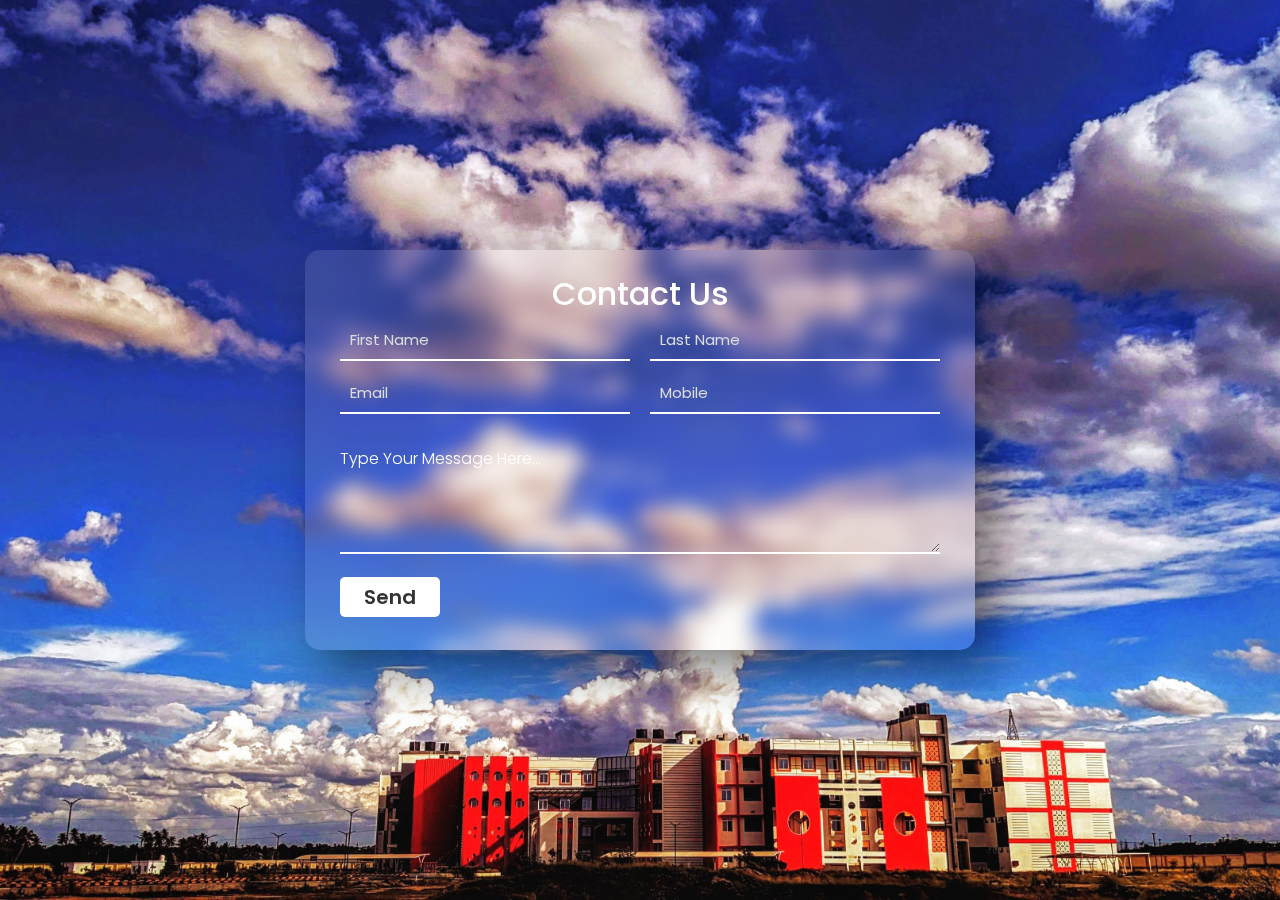
<file: contact.html>
<!DOCTYPE html>
<html lang="en">
<head>
    <meta charset="UTF-8">
    <meta http-equiv="X-UA-Compatible" content="IE=edge">
    <meta name="viewport" content="width=device-width, initial-scale=1.0">
    <title>Contact Us</title>
    <link rel="stylesheet" href="style.css">
</head>
<body>
    <div class="container">
        <form action="">
            <h1>Contact Us</h1>
            <input type="text" id="firstName" placeholder="First Name" required >
            <input type="text" id="lastName" placeholder="Last Name" required>
            <input type="email" id="email" placeholder="Email" required>
            <input type="text" id="mobile" placeholder="Mobile" required>
            <h4>Type Your Message Here...</h4>
            <textarea required></textarea>
            <input type="submit" value="Send" id="button">
        </form>
    </div>
</body>
</html>
</file>
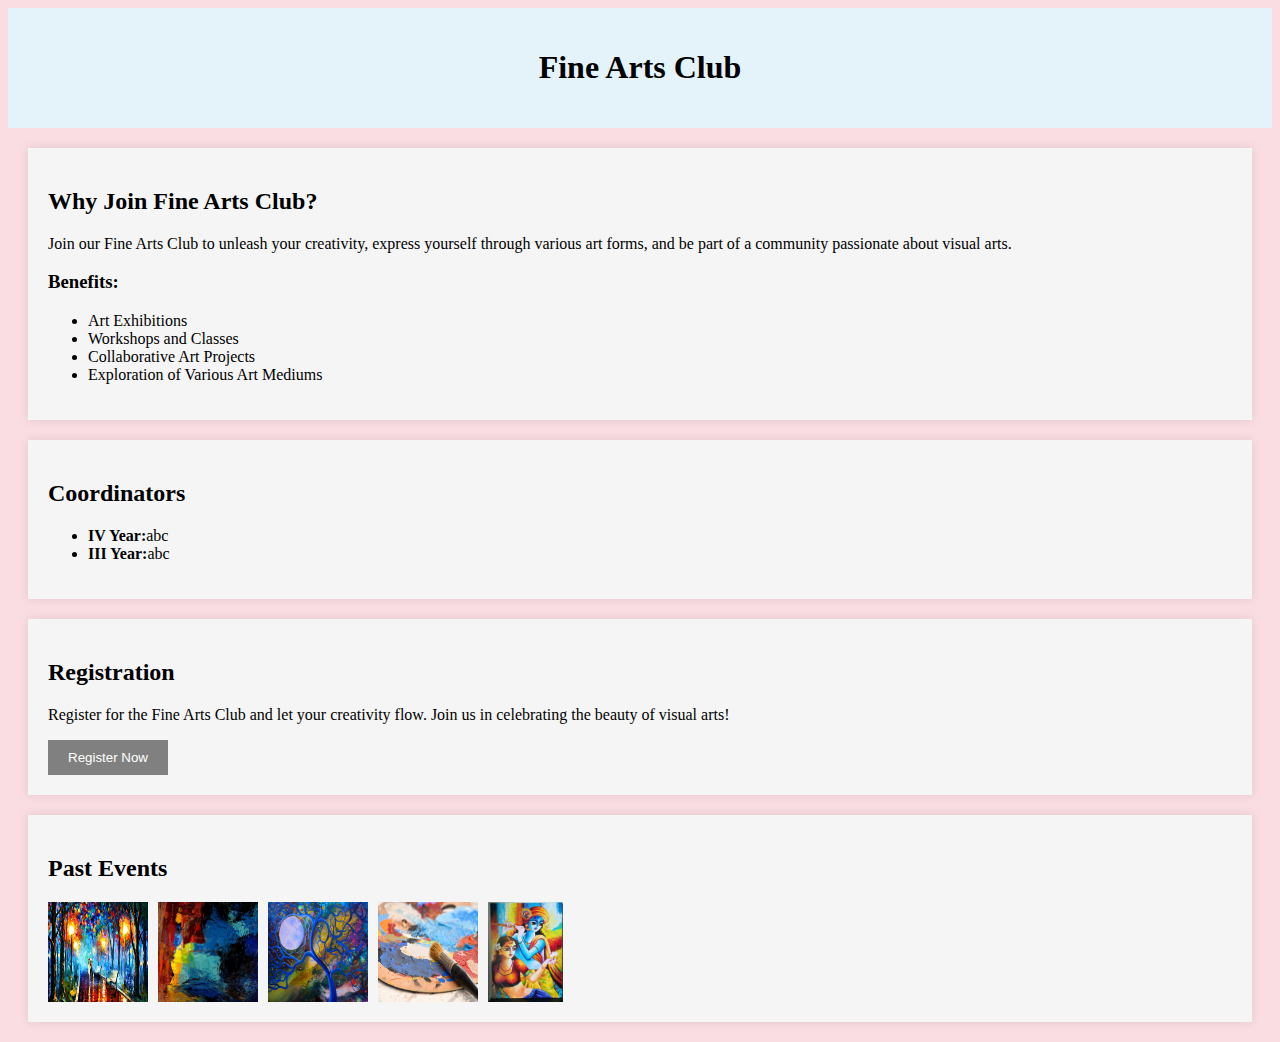
<file: finearts.html>
<!DOCTYPE html>
<html lang="en">
<head>
    <meta charset="UTF-8">
    <meta http-equiv="X-UA-Compatible" content="IE=edge">
    <meta name="viewport" content="width=device-width, initial-scale=1.0">
    <link rel="stylesheet" href="stylewebdev.css">
    <title>Fine Arts </title>
</head>
<body>
    <header>
        <h1>Fine Arts Club</h1>
    </header>

    <section id="why-join">
        <h2>Why Join Fine Arts Club?</h2>
        <p>Join our Fine Arts Club to unleash your creativity, express yourself through various art forms, and be part of a community passionate about visual arts.</p>
        <h3>Benefits:</h3>
        <ul>
            <li>Art Exhibitions</li>
            <li>Workshops and Classes</li>
            <li>Collaborative Art Projects</li>
            <li>Exploration of Various Art Mediums</li>
        </ul>
    </section>
    <section id="coordinators">
        <h2>Coordinators</h2>
        <ul>
            <li><b>IV Year:</b>abc</li>
            <li><b>III Year:</b>abc</li>
        </ul>

    </section>
    <section id="registration">
        <h2>Registration</h2>
        <p>Register for the Fine Arts Club and let your creativity flow. Join us in celebrating the beauty of visual arts!</p>
        <button id="registerBtn">Register Now</button>
    </section>

    <section id="past-events">
        <h2>Past Events</h2>
        <div id="photoGallery">
            <img src="finearts1.jpg" alt="">
            <img src="finearts2.jpg" alt="">
            <img src="finearts3.jpeg" alt="">
            <img src="finearts4.jpg" alt="">
            <img src="finearts5.jpg" alt="">
        </div>
    </section>
    <script src="scriptwebdev.js"></script>

    
</body>
</html>
</file>
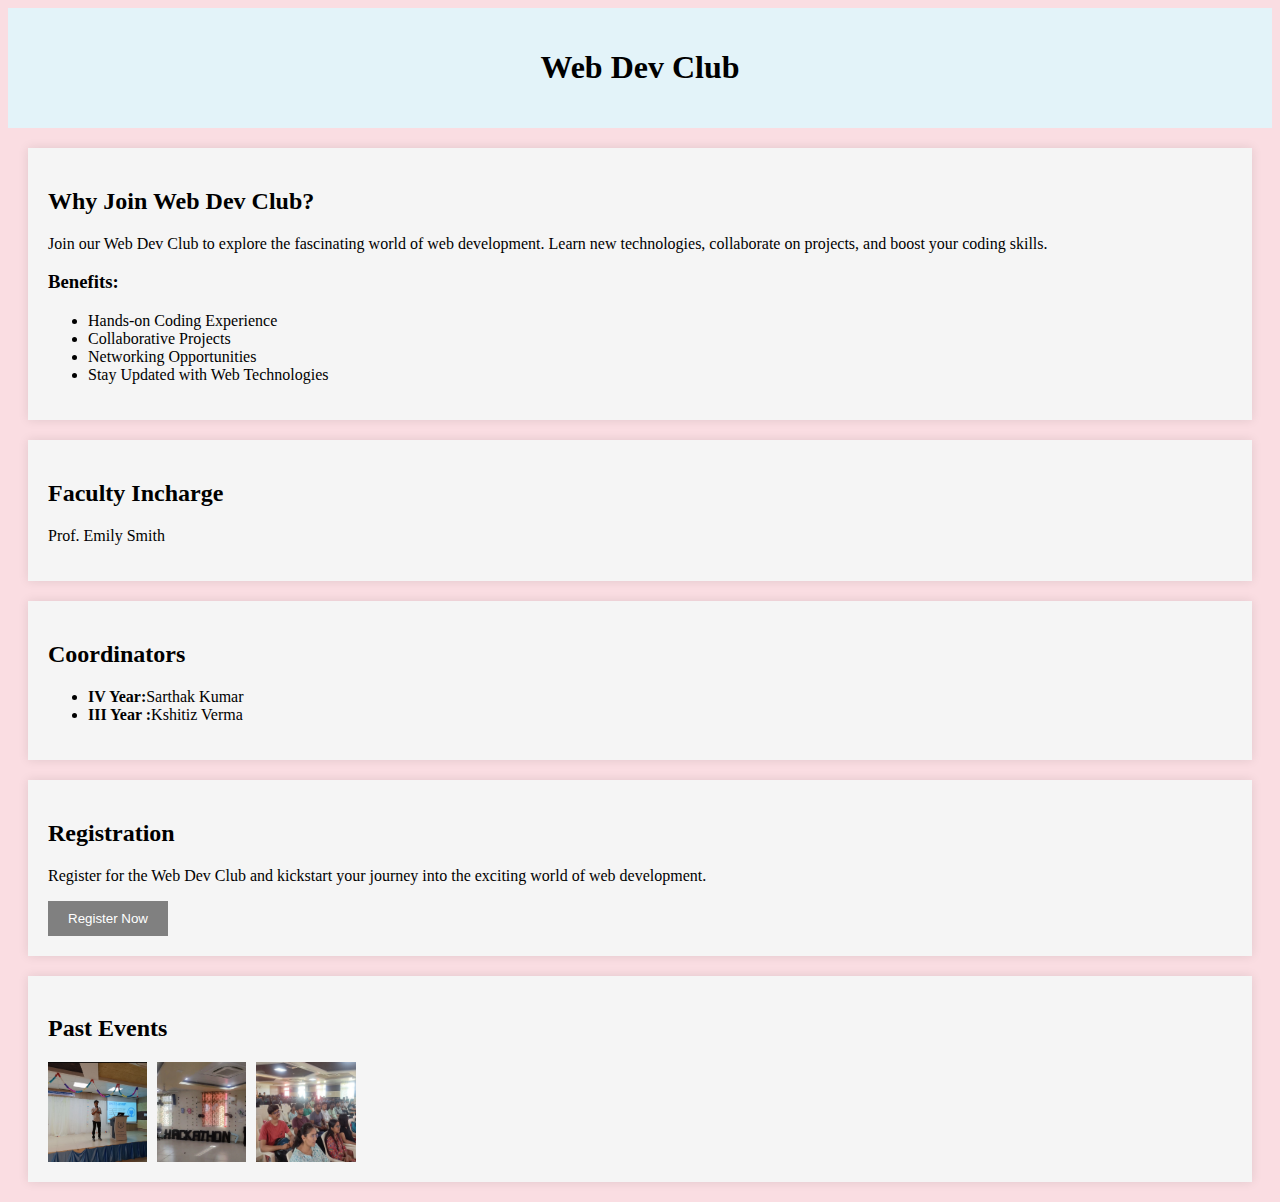
<file: webdev.html>
<!DOCTYPE html>
<html lang="en">
<head>
    <meta charset="UTF-8">
    <meta name="viewport" content="width=device-width, initial-scale=1.0">
    <link rel="stylesheet" href="stylewebdev.css">
    <title>Web Dev Club</title>
</head>
<body>
    <header>
        <h1>Web Dev Club</h1>
    </header>

    <section id="why-join">
        <h2>Why Join Web Dev Club?</h2>
        <p>Join our Web Dev Club to explore the fascinating world of web development. Learn new technologies, collaborate on projects, and boost your coding skills.</p>
        <h3>Benefits:</h3>
        <ul>
            <li>Hands-on Coding Experience</li>
            <li>Collaborative Projects</li>
            <li>Networking Opportunities</li>
            <li>Stay Updated with Web Technologies</li>
        </ul>
    </section>

    <section id="faculty">
        <h2>Faculty Incharge</h2>
        <p>Prof. Emily Smith</p>
    </section>

    <section id="coordinators">
        <h2>Coordinators</h2>
        <ul>
            <li><b> IV Year:</b>Sarthak Kumar</li>
            <li><b>III Year :</b>Kshitiz Verma</li>
        </ul>
    </section>

    <section id="registration">
        <h2>Registration</h2>
        <p>Register for the Web Dev Club and kickstart your journey into the exciting world of web development.</p>
        <button id="registerBtn">Register Now</button>
    </section>

    <section id="past-events">
        <h2>Past Events</h2>
        <div id="photoGallery">
            <img src="webdev1.jpg" alt="">
            <img src="webdev2.jpg" alt="">
            <img src="webdev3.jpg" alt="">
        </div>
    </section>

    <script src="scriptwebdev.js"></script>
</body>
</html>
</file>
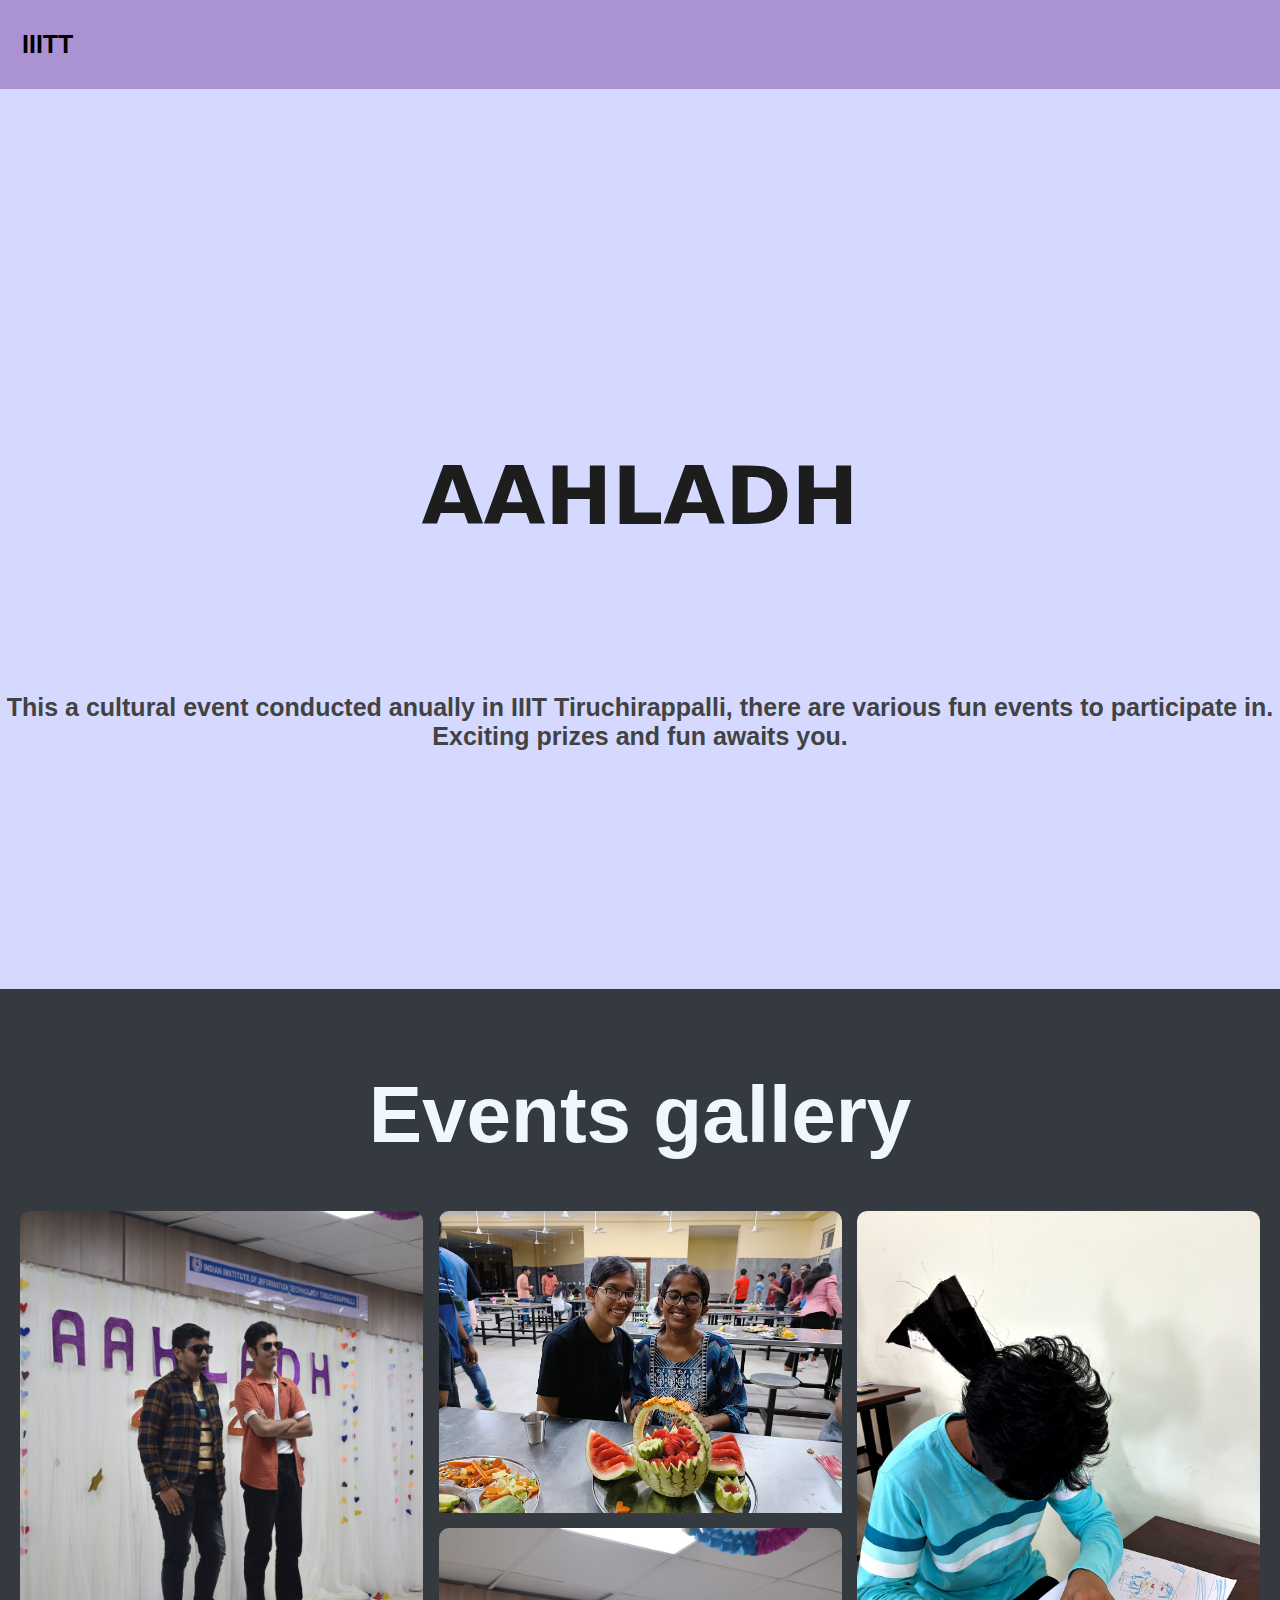
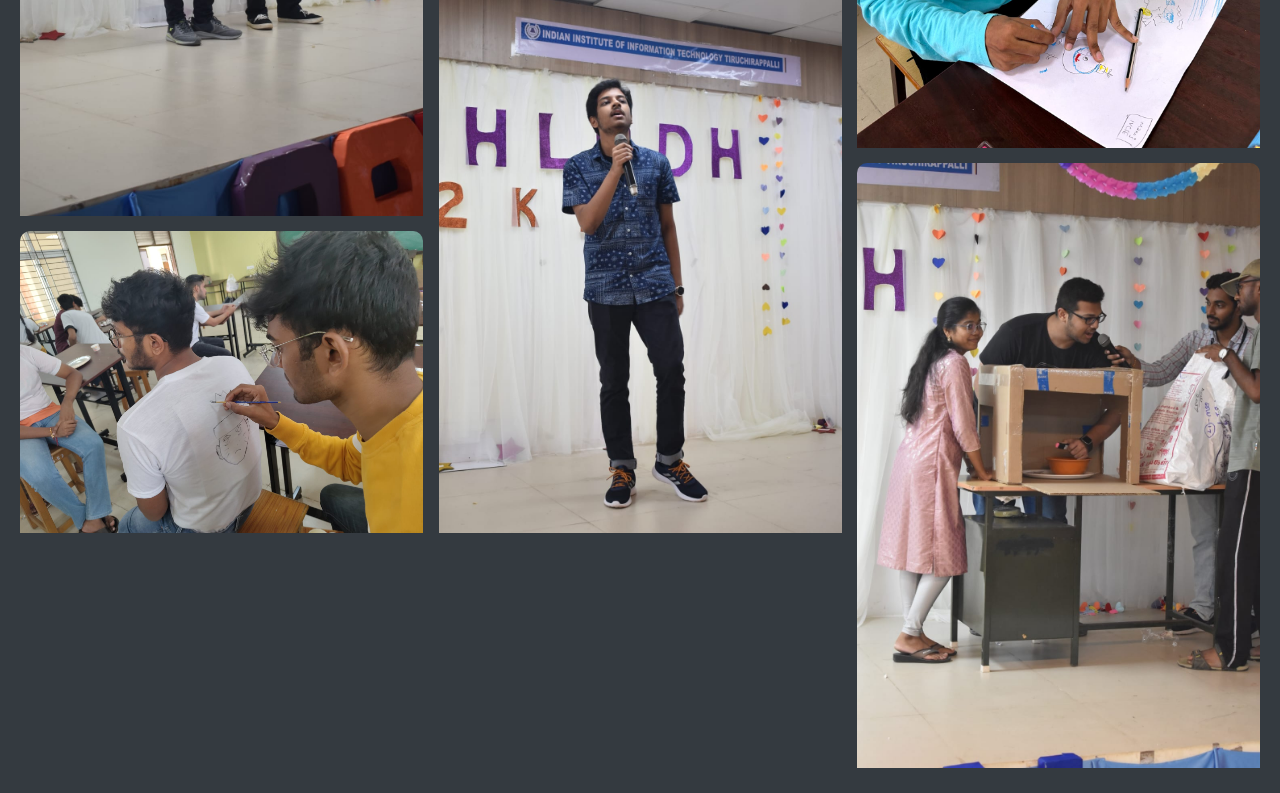
<file: Aahladh/base.html>
<!DOCTYPE html>
<html>
<head>
    <link rel="stylesheet" type="text/css" href="style.css">
</head>
<body>
  <script src="index.js"></script>



  <div class="header">
    <a href="#default" class="logo">IIITT</a>
  </div>
  

  <div class="context">
    <h1>AAHLADH</h1>
    <h3>This a cultural event conducted anually in IIIT Tiruchirappalli,
      there are various fun events to participate in. 
      Exciting prizes and fun awaits you.
    </h3>
</div>



<div class="area" >
        <ul class="circles">
                <li></li>
                <li></li>
                <li></li>
                <li></li>
                <li></li>
                <li></li>
                <li></li>
                <li></li>
                <li></li>
                <li></li>
        </ul>


</div >

<div class="gallery-heading">
  <h2>Events gallery</h2>
</div>
<div class="gallery">

    <div class="column">
      <img src="images/1.jpg">
      <img src="images/2.jpg">

    </div>
    <div class="column">
      <img src="images/3.jpg">
      <img src="images/4.jpg">

    </div>
    <div class="column">
      <img src="images/5.jpg">
      <img src="images/6.jpg">

    </div>
  </div>



</body>
</html>
</file>
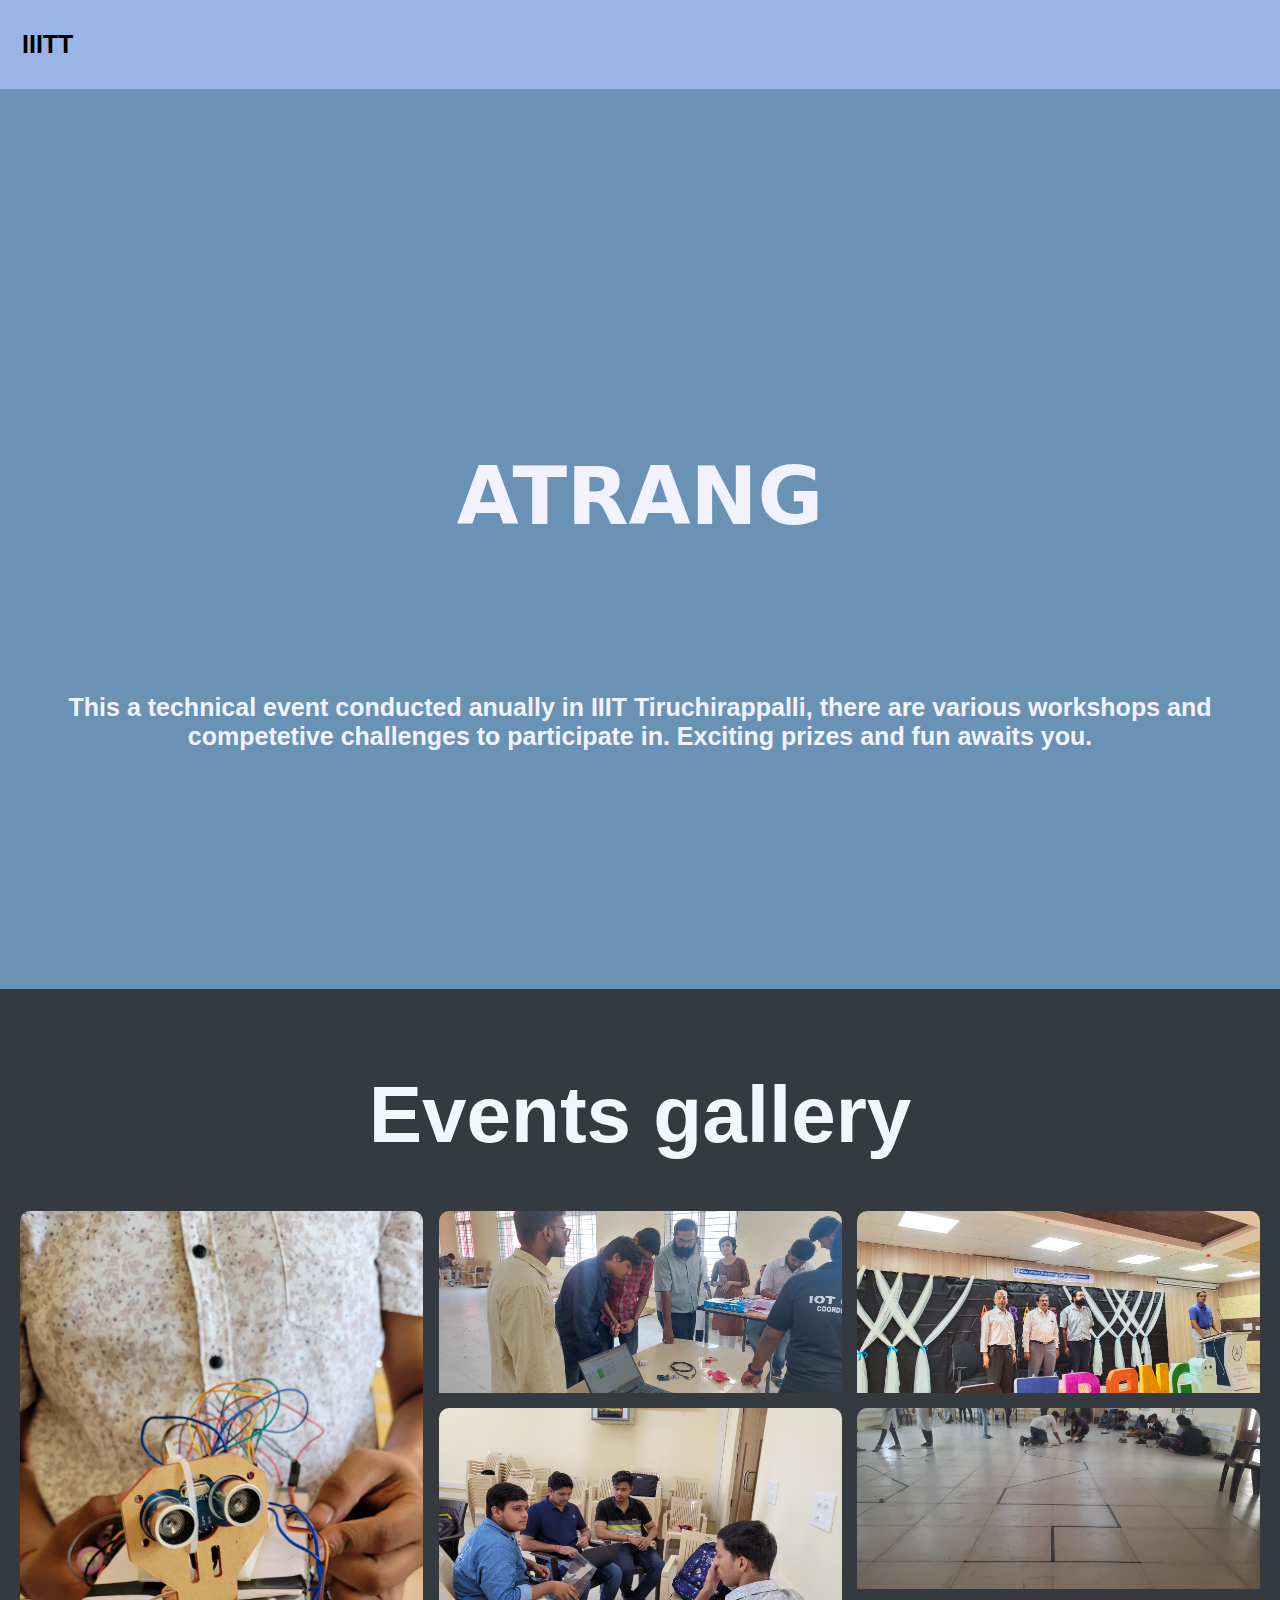
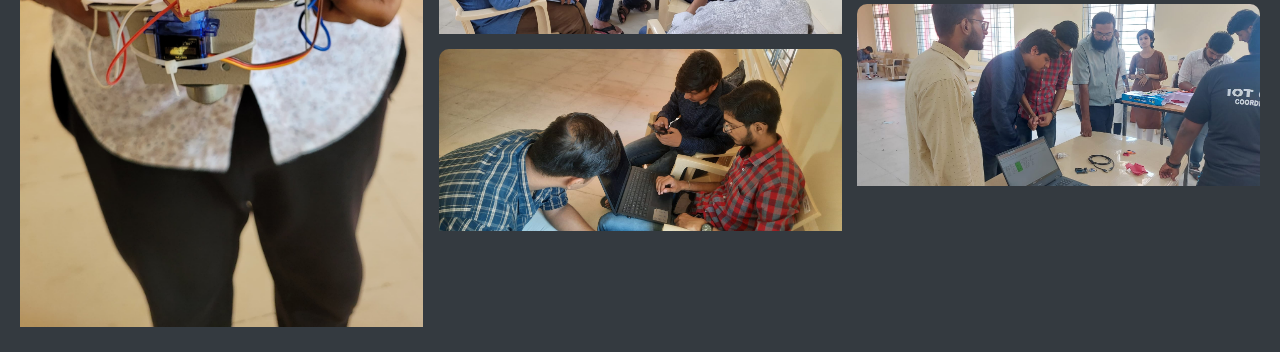
<file: Atrang/base.html>
<!DOCTYPE html>
<html>
<head>
    <link rel="stylesheet" type="text/css" href="style.css">
</head>
<body>
  <script src="index.js"></script>



  <div class="header">
    <a href="#default" class="logo">IIITT</a>
  </div>
  

  <div class="context">
    <h1>ATRANG</h1>
    <h3>This a technical event conducted anually in IIIT Tiruchirappalli,
      there are various workshops and competetive challenges to participate in. 
      Exciting prizes and fun awaits you.
    </h3>
</div>



<div class="area" >
        <ul class="circles">
                <li></li>
                <li></li>
                <li></li>
                <li></li>
                <li></li>
                <li></li>
                <li></li>
                <li></li>
                <li></li>
                <li></li>
        </ul>


</div >

<div class="gallery-heading">
  <h2>Events gallery</h2>
</div>
<div class="gallery">

    <div class="column">
      <img src="images/1.jpg">
      

    </div>
    <div class="column">
      <img src="images/3.jpg">
      <img src="images/4.jpg">
      <img src="images/2.jpg">

    </div>
    <div class="column">
      <img src="images/5.jpg">
      <img src="images/6.jpg">
      <img src="images/3.jpg">

    </div>
  </div>



</body>
</html>
</file>
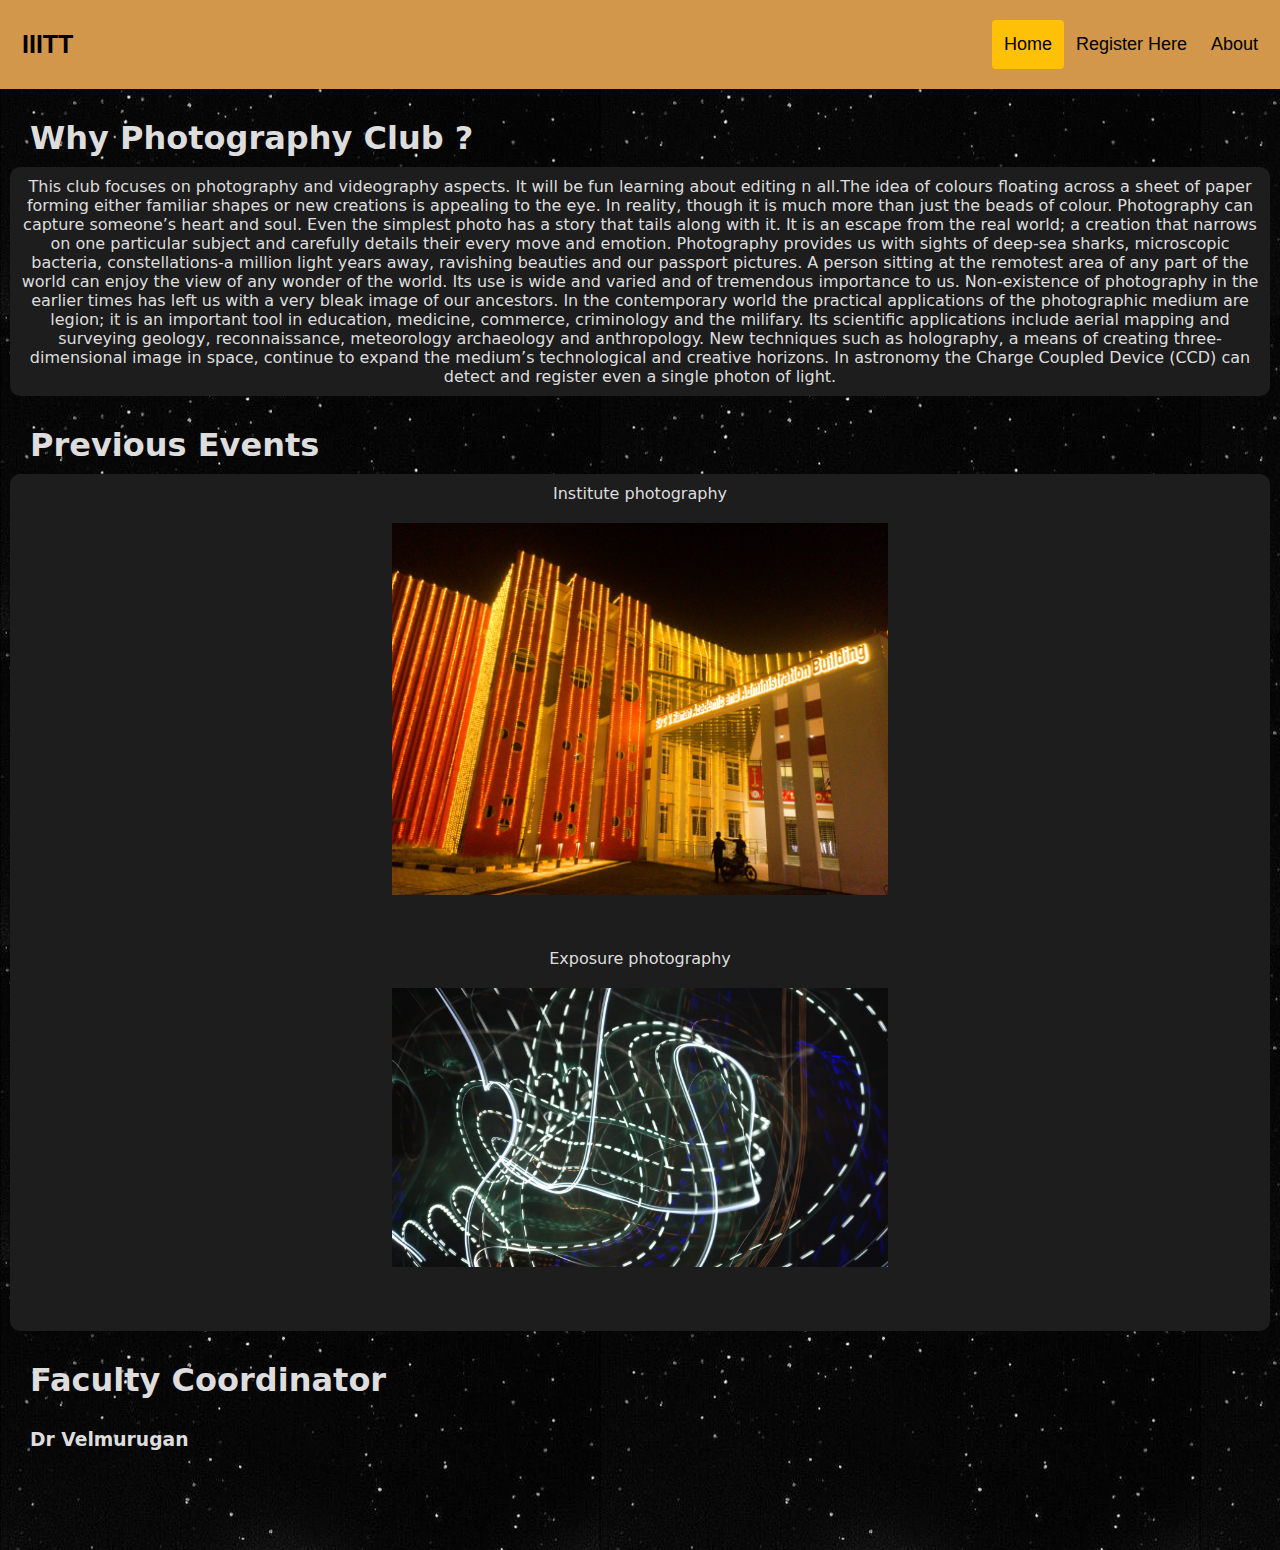
<file: oculus_page/about.html>
<!DOCTYPE html>
<html>
<head>
    <link rel="stylesheet" type="text/css" href="style.css">
</head>
<body>

  <script src="index.js"></script>

    <div class="header">
        <a href="#default" class="logo">IIITT</a>
        <div class="header-right">
          <a class="active" href="/oculus.html">Home</a>
          <a onclick="reg()">Register Here</a>
          <a href="#about">About</a>
        </div>
      </div>
    
      


    <h1 class="head">Why Photography Club ?</h1>
    <div class="container" >
      <div class="describe">This club focuses on photography and videography aspects. It will be fun learning about editing n all.The idea of colours floating across a sheet of paper forming either familiar shapes or new creations is appealing to the eye. In reality, though it is much more than just the beads of colour. Photography can capture someone’s heart and soul. Even the simplest photo has a story that tails along with it. It is an escape from the real world; a creation that narrows on one particular subject and carefully details their every move and emotion. Photography provides us with sights of deep-sea sharks, microscopic bacteria, constellations-a million light years away, ravishing beauties and our passport pictures. A person sitting at the remotest area of any part of the world can enjoy the view of any wonder of the world. Its use is wide and varied and of tremendous importance to us. Non-existence of photography in the earlier times has left us with a very bleak image of our ancestors.

        In the contemporary world the practical applications of the photographic medium are legion; it is an important tool in education, medicine, commerce, criminology and the milifary. Its scientific applications include aerial mapping and surveying geology, reconnaissance, meteorology archaeology and anthropology. New techniques such as holography, a means of creating three-dimensional image in space, continue to expand the medium’s technological and creative horizons. In astronomy the Charge Coupled Device (CCD) can detect and register even a single photon of light. </div>
    </div>

    <h1 class="head">Previous Events</h1>
    <div class="container" >
      <div class="describe">Institute photography</div>
      <div class="desp"><img  src="images/ins.jpg">
      </div>
      
      <div class="describe">Exposure photography</div>
      <div class="desp"><img  src="images/light.jpg">
      </div>
    </div>

   
    <h1 class="head">Faculty Coordinator</h1>
    <h3 class="end">Dr Velmurugan</h3>



</body>
</html>
</file>
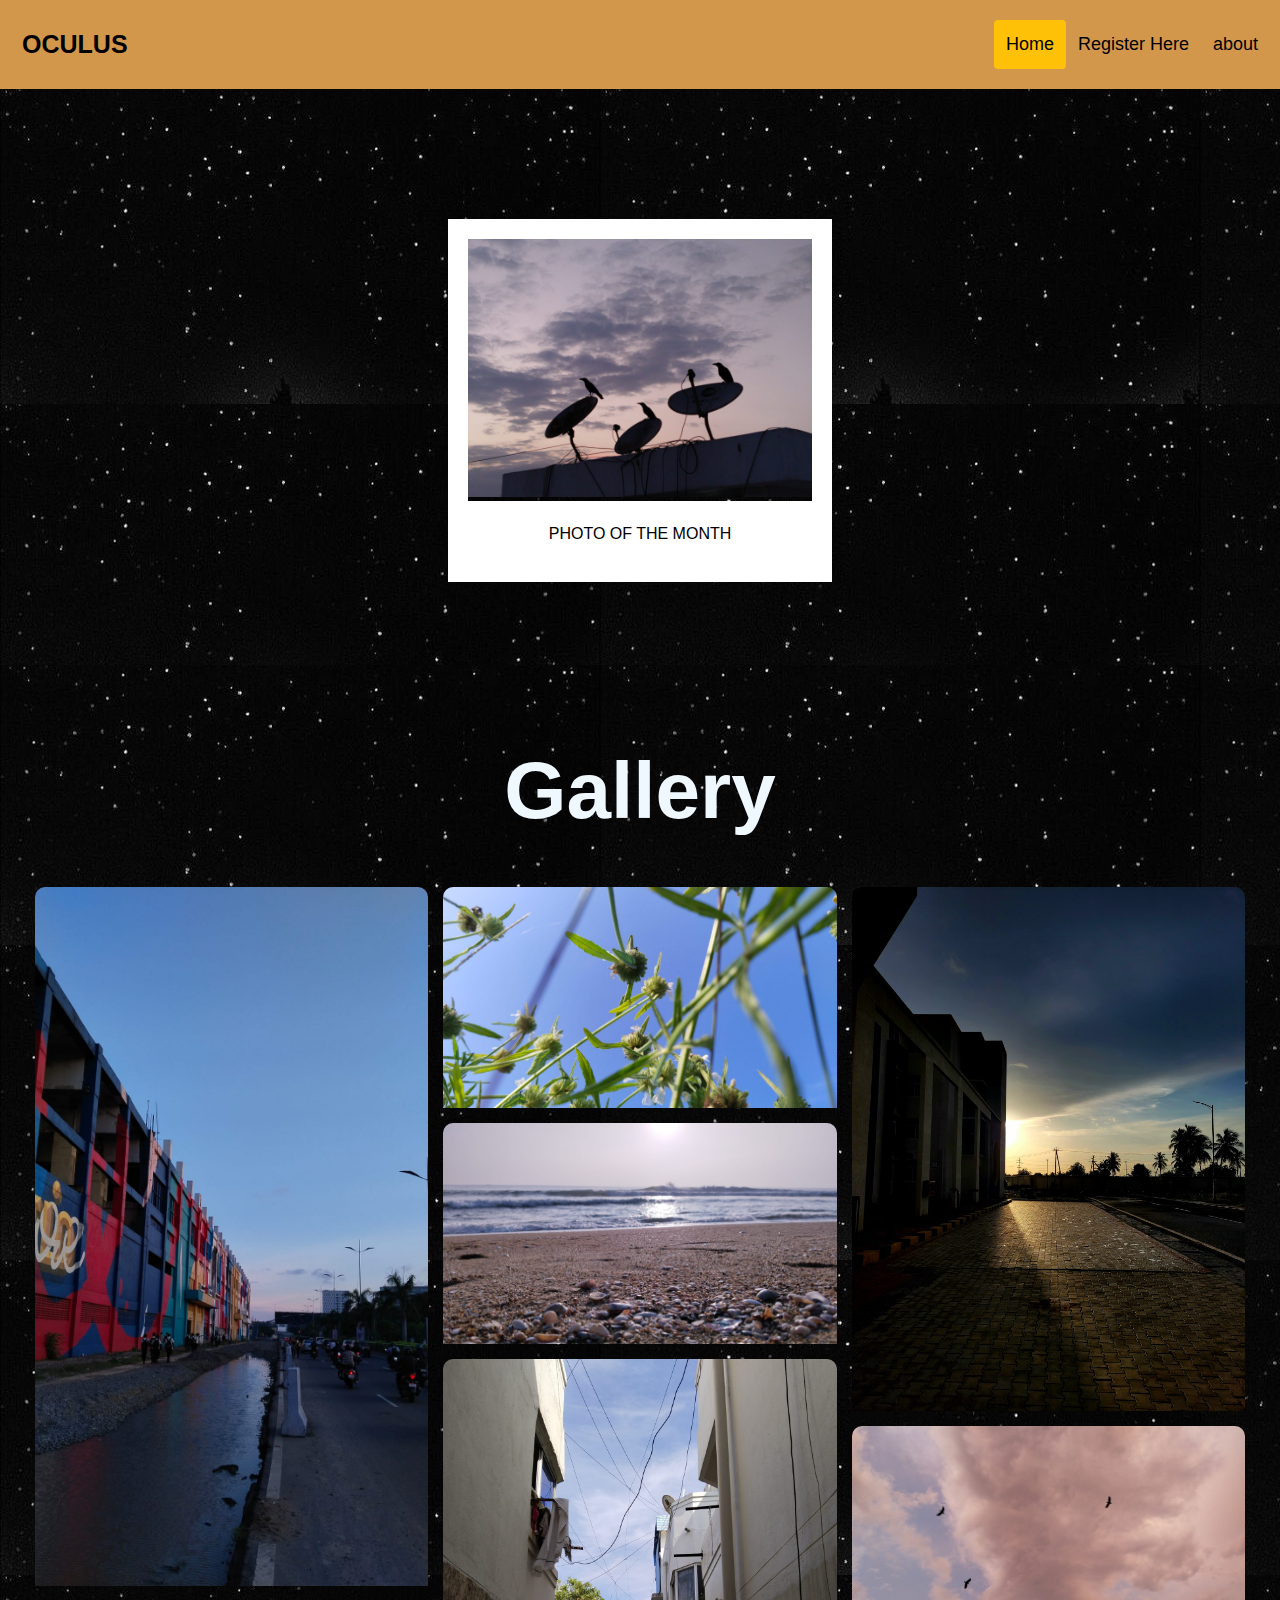
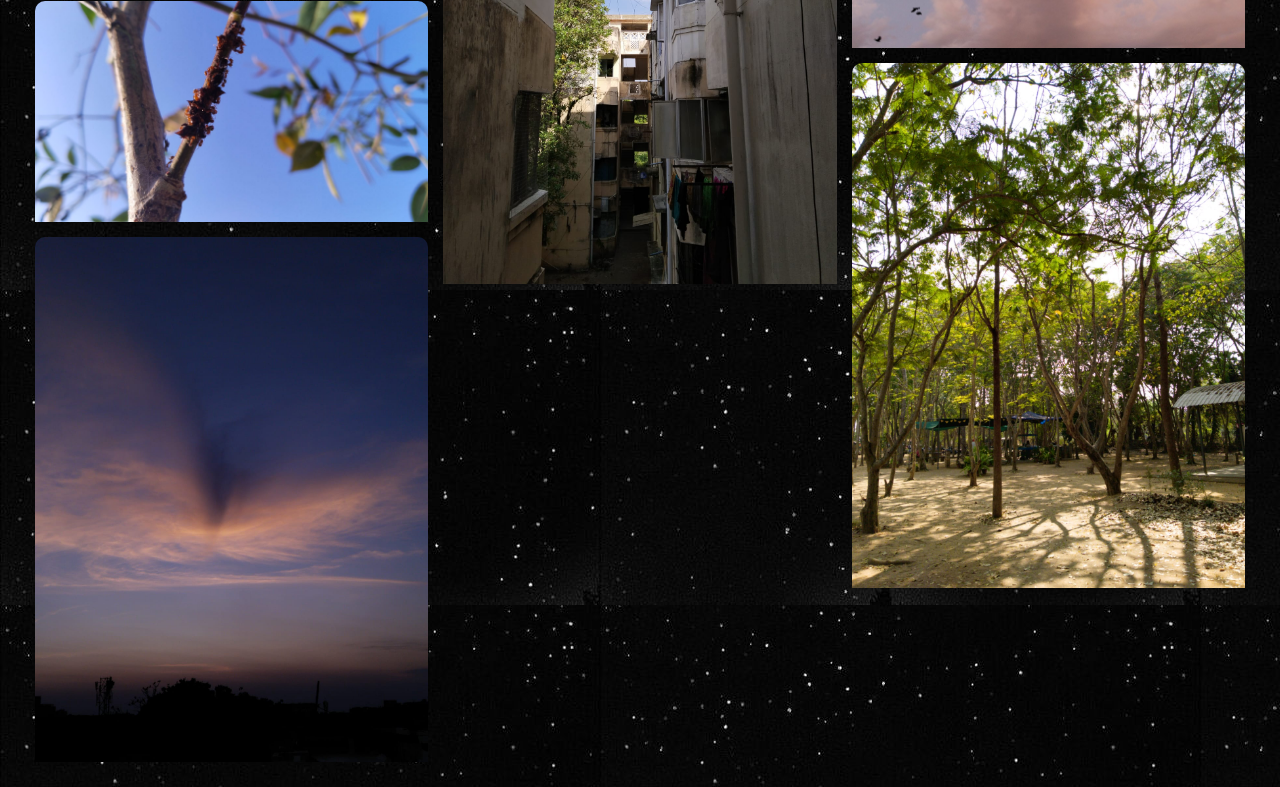
<file: oculus_page/oculus.html>
<!DOCTYPE html>
<html>
<head>
    <link rel="stylesheet" type="text/css" href="style.css">
</head>
<body>
  <script src="index.js"></script>



  <div class="header">
    <a href="#default" class="logo">OCULUS</a>
    <div class="header-right">
      <a class="active" href="#home">Home</a>
      <a onclick="reg()">Register Here</a>
      <a href="/about.html">about</a>
    </div>
  </div>



    <div class="winner " id="win">
      <div class="circle"></div>
      <div class="polaroid" id="polaroid" onmouseover="w_des()" onmouseout="w_def()">
        <img  id="winner" src="images/11.jpg">
        <div class="caption" id="caption">PHOTO OF THE MONTH</div>
        
        
      </div>
      
    </div>
    <div class="gallery-heading">
      <h2>Gallery</h2>
    </div>
    <div class="gallery">

        <div class="column">
          <img src="images/1.jpg">
          <img src="images/2.jpg">
          <img src="images/3.jpg">

        </div>
        <div class="column">
          <img src="images/4.jpg">
          <img src="images/5.jpg">
          <img src="images/6.jpg">
 
        </div>
        <div class="column">
          <img src="images/7.jpg">
          <img src="images/8.jpg">
          <img src="images/9.jpg">
 
        </div>
      </div>

</body>
</html>
</file>
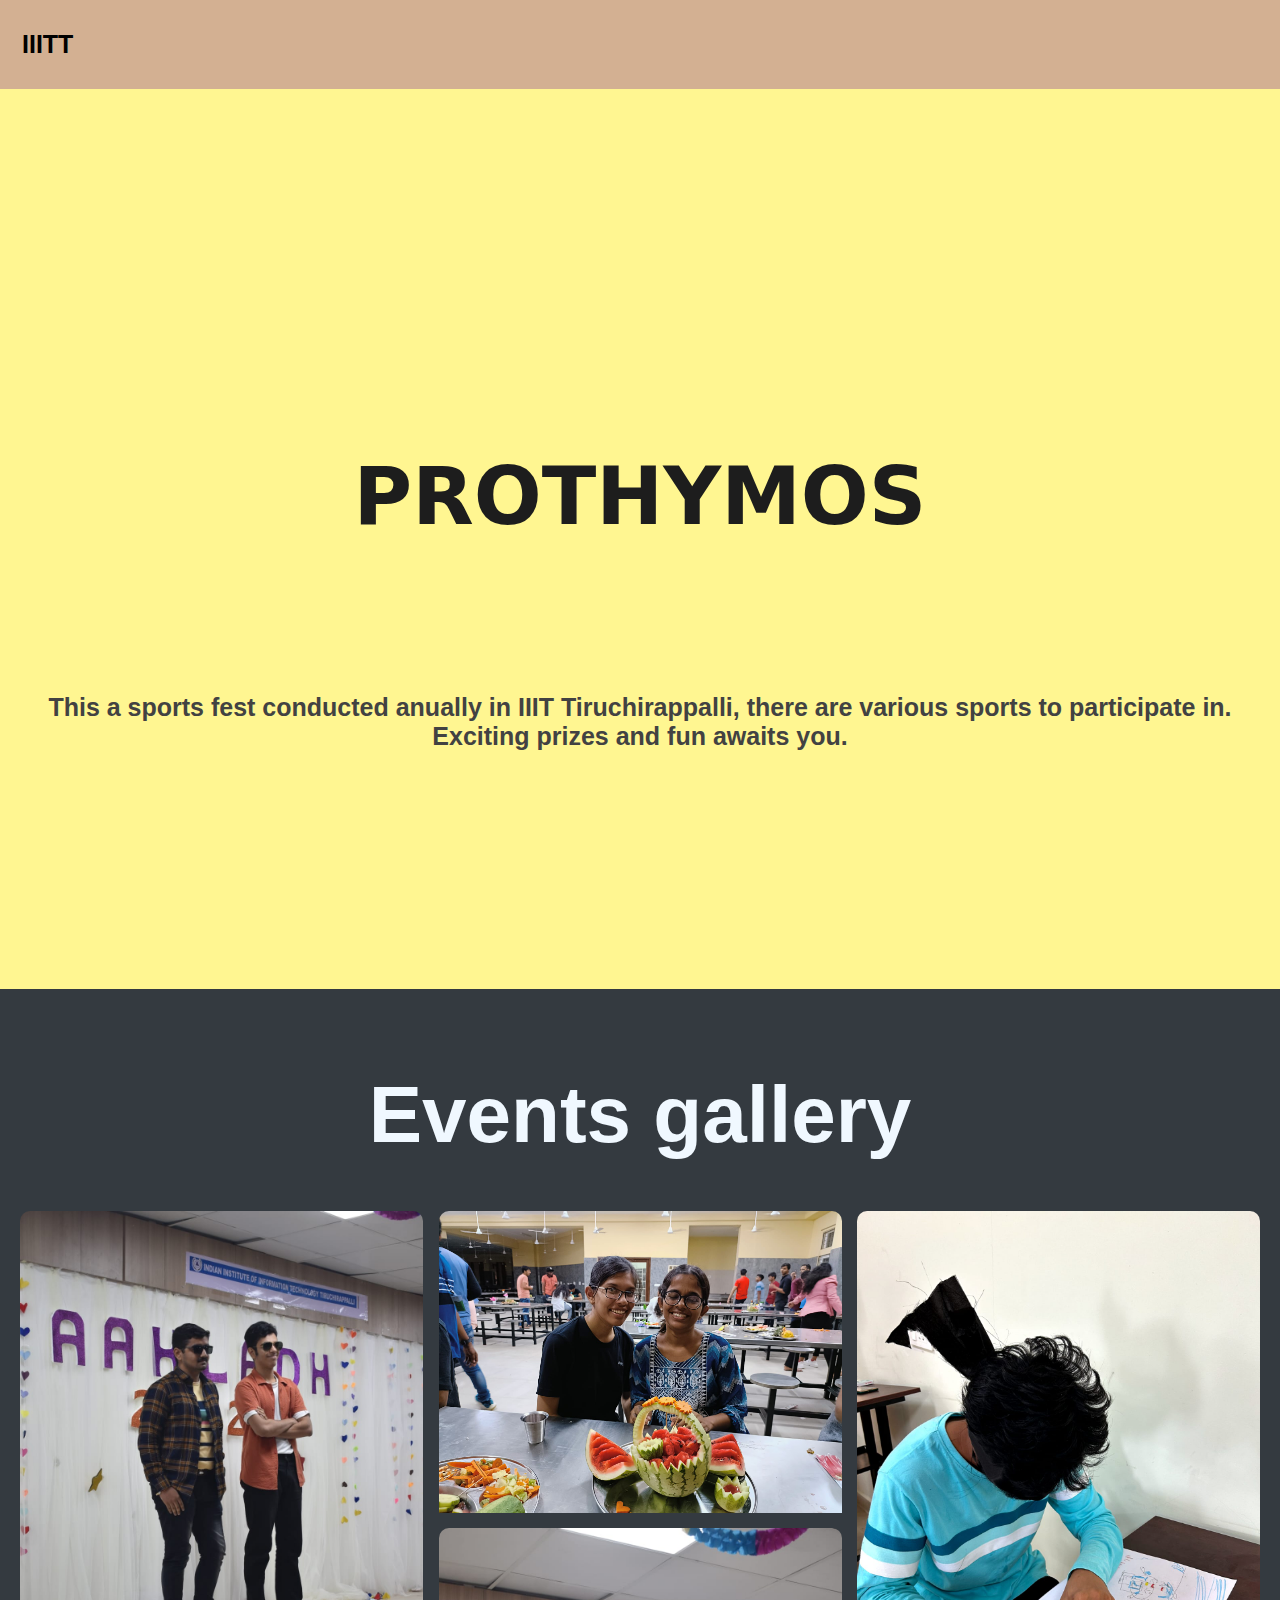
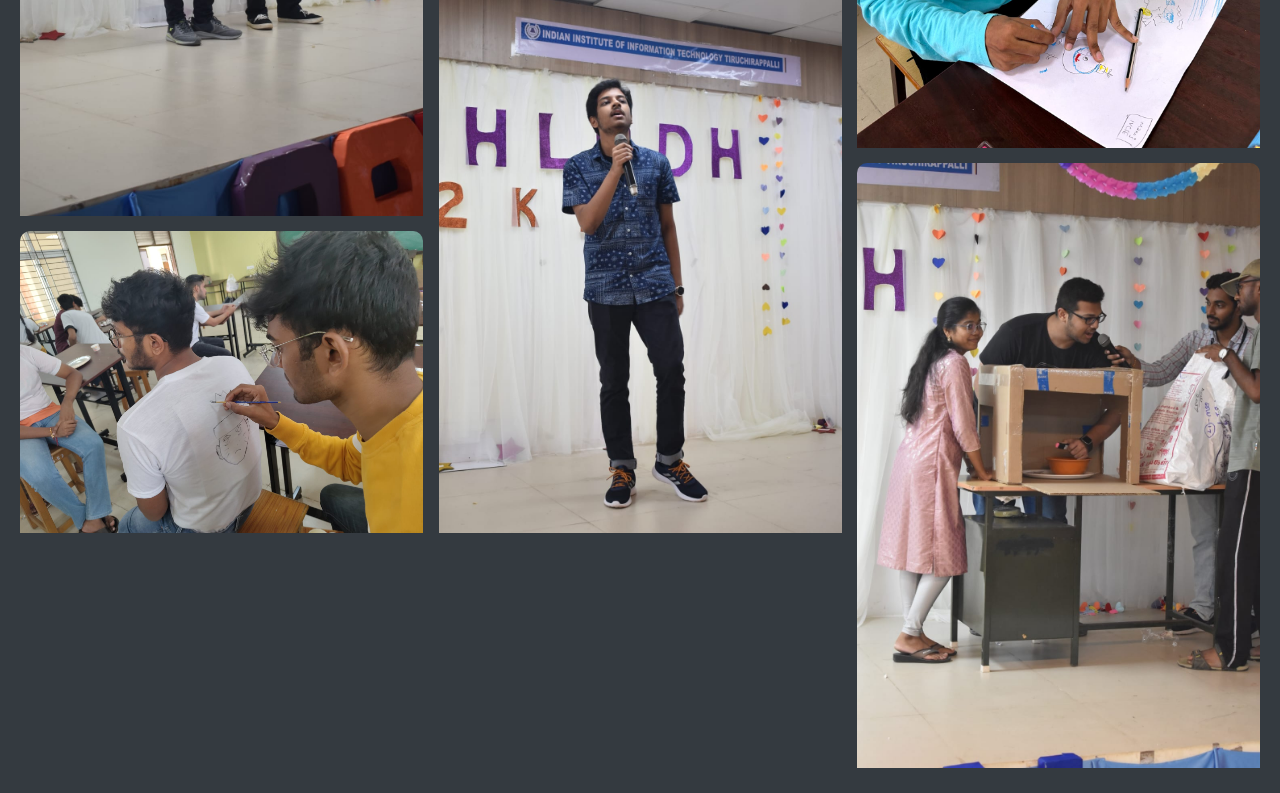
<file: prothymos/base.html>
<!DOCTYPE html>
<html>
<head>
    <link rel="stylesheet" type="text/css" href="style.css">
</head>
<body>
  <script src="index.js"></script>



  <div class="header">
    <a href="#default" class="logo">IIITT</a>
  </div>
  

  <div class="context">
    <h1>PROTHYMOS</h1>
    <h3>This a sports fest conducted anually in IIIT Tiruchirappalli,
      there are various sports to participate in. 
      Exciting prizes and fun awaits you.
    </h3>
</div>



<div class="area" >
        <ul class="circles">
                <li></li>
                <li></li>
                <li></li>
                <li></li>
                <li></li>
                <li></li>
                <li></li>
                <li></li>
                <li></li>
                <li></li>
        </ul>


</div >

<div class="gallery-heading">
  <h2>Events gallery</h2>
</div>
<div class="gallery">

    <div class="column">
      <img src="images/1.jpg">
      <img src="images/2.jpg">

    </div>
    <div class="column">
      <img src="images/3.jpg">
      <img src="images/4.jpg">

    </div>
    <div class="column">
      <img src="images/5.jpg">
      <img src="images/6.jpg">

    </div>
  </div>



</body>
</html>
</file>
<file: style.css>
@import url('https://fonts.googleapis.com/css2?family=Poppins:wght@100;200@display=swap');
*{
    margin: 0;
    padding: 0;
    box-sizing: border-box;
    font-family: 'Poppins' , sans-serif;
}

.container{
    min-height: 100vh;
    background: #08071d;
    display: flex;
    justify-content: center;
    align-items: center;
    background: url("photo2.jpg") no-repeat center center/cover;
}

.container form{
    width: 670px;
    height: 400px;
    display: flex;
    justify-content: center;
    box-shadow: 20px 20px 50px rgba(0, 0,0,0.5);
    border-radius: 15px;
    background: rgba(255,255,255,0.1);
    backdrop-filter: blur(10px);
    flex-wrap: wrap;
}

.container form h1{
    color: #fff;
    font-weight: 500;
    margin-top: 20px;
    width: 500px;
    text-align: center;
}

.container form input{
    width: 290px;
    height: 40px;
    padding-left: 10px;
    outline: none;
    border: none;
    font-size: 15px;
    margin-bottom: 10px;
    background: none;
    border-bottom: 2px solid #fff;

}

.container form input::placeholder{
    color:#ddd ;

}

.container form #lastName,
.container form #mobile{
    margin-left: 20px;

}

.container form h4{
    color: #fff;
    font-weight: 300;
    width: 600px;
    margin-top: 20px;
}

.container form textarea{
    background: none;
    border: none;
    border-bottom: 2px solid #fff;
    color: #fff;
    font-weight: 200;
    font-size: 15px;
    padding: 10px;
    outline: none;
    min-width: 600px;
    max-width: 600px;
    min-height: 80px;
    max-height: 80px;

}

textarea::-webkit-scrollbar{
    width: 1em;
}

textarea::-webkit-scrollbar-thumb{
    background-color: rgba(194,194,194,0.713);
}

.container form #button{
    border: none;
    background: #fff;
    border-radius: 5px;
    margin-top: 20px;
    font-weight: 600;
    font-size: 20px;
    color: #333;
    width: 100px;
    padding: 0;
    margin-right: 500px;
    margin-bottom: 30px;
    transition: 0.3s;
}

.container form #button:hover{
    opacity: 0.7;
}
</file>
<file: stylewebdev.css>
body{
    font-family: "Times New Roman", Times, serif;
    background-color: rgb(250, 221, 226);
    color: black;
    
}
header{
    background-color: rgb(227, 243, 249);
    padding: 20px;
    text-align: center;
    color: black;
    font-family: 'Pacifico' , cursive;
}

section{
    margin: 20px;
    padding: 20px;
    background-color: whitesmoke;
    box-shadow: 0 0 10px rgba(0,0,0,0.1);
    
    

}
 button{
    background-color: grey;
    color: white;
    padding: 10px 20px;
    border: none;
    cursor: pointer;
    font-family: 'roboto' , sans-serif;
 }

button:hover{
    background-color: black;
}

#photoGallery{
    display: flex;
    flex-wrap: wrap;
    gap: 10px;
}

img{
    max-width: 100px;
    max-height: 100px;
}
</file>
<file: Aahladh/style.css>
* {
    box-sizing: border-box;
    margin: 0;
    padding: 0;
    font-family: Impact, Haettenschweiler, 'Arial Narrow ', sans-serif;
  }

body{
  background-color: #343A40;
}
 
.gallery{
  display: flex;
  flex-direction: row;
  justify-content: space-between ;
 
  text-align: center;
  margin: 50px 20px 10px 20px;

}

.gallery .column{
  display: flex;
  flex-direction: column;
  width: 32.5%; 
}

.gallery .column img{
  padding-bottom: 15px;
  border-radius: 10px;
  width: 100%; 
}

.winner{
  display: grid;
 
  height: 50em;
  padding-bottom: 40px;
  align-self: center;
  background-color: rgb(0, 0, 0);
  margin: 0px 0px 0px 0px;

}

.winner .polaroid{
  z-index: 4;
  margin: auto auto auto auto;
  border: 20px solid #ffffff;
  width: 30%;
  transition: all 500ms;
}

.polaroid:hover,
.polaroid:focus-visible{
  .caption {
    padding-block-start: 1.5rem;
    padding-block-end: 1.2em;
    background-color: rgb(255, 255, 255);
    text-align: center;
  
   
    font-size: 100%;
  }
  transform:translateY(-0.2em);
  width: 31%;
  transition: all 700ms;
}

.winner .polaroid img{
  width: 100%;
 
   
}
.caption {
  padding-block-start: 1.5rem;
  padding-block-end: 1.2em;
  background-color: #ffffff;
  text-align: center;

 
  font-size: 100%;
}
.gallery-heading h2{
  padding-top: 1em;
  color: aliceblue;
  text-align: center;
  font-weight: bolder;
  font-size: 5em;
}


/* header */

.header {
  overflow: hidden;
  background-color: #aa92d3;
  padding: 20px 10px;
}

.header a {
  float: left;
  color: black;
  text-align: center;
  padding: 12px;
  text-decoration: none;
  font-size: 18px; 
  line-height: 25px;
  border-radius: 4px;
}

.header a.logo {
  font-size: 25px;
  font-weight: bold;
}

.header a:hover {
  background-color: #ddd;
  color: black;
}

.header a.active {
  background-color: #FFC107;
  color: black;
}

.header-right {
  float: right;
}


/* BackGround */
.circle {
  /*
  background-color: #000000;
  opacity: 1;
  background: radial-gradient(#ff678d 0.5px, transparent 0.5px);
  background-size: 20px 20px;
  background-position: 0 0, 20% 20%; */
  
  position: absolute;
  height: 10px;
  width: 10px ;
  align-self: center center;
 
  background: #ff678d;
  border-radius: 100%;
  z-index: 0;
/*
  animation: bg_animation  60s ease-in-out 0s infinite normal none;   */
  }
  

  @keyframes bg_animation {
    0%,100%{
    
      height: 50%;
      width: 50%;
     
    }
    25%,75%{
      height: 30%;
      width: 30%;
    }

    50%{
      
      height: 50%;
      width: 50%;
      
    }
    
  }


  

@import url('https://fonts.googleapis.com/css?family=Exo:400,700');





.context {
    width: 100%;
    position: absolute;
    top:50vh;
    
}

.context h1{
  font-family: system-ui, -apple-system, BlinkMacSystemFont, 'Segoe UI', Roboto, Oxygen, Ubuntu, Cantarell, 'Open Sans', 'Helvetica Neue', sans-serif;
    text-align: center;
    color: #1d1d1d;
    font-size: 80px;
}
.context h3{
  margin-top: 150px;
  text-align: center;
  color: #424242;
  font-size: 25px;
}


.area{
    background: #d5d9ff;  
    background: -webkit-linear-gradient(to left, #8f94fb, #4e54c8);  
    width: 100%;
    height:100vh;
    
   
}

.circles{
    position: absolute;
    top: 0;
    left: 0;
    width: 100%;
    height: 100%;
    overflow: hidden;
}

.circles li{
    position: absolute;
    display: block;
    list-style: none;
    width: 20px;
    height: 20px;
    background: rgba(39, 37, 37, 0.2);
    animation: animate 25s linear infinite;
    bottom: -150px;
    
}

.circles li:nth-child(1){
    left: 25%;
    width: 80px;
    height: 80px;
    animation-delay: 0s;
}


.circles li:nth-child(2){
    left: 10%;
    width: 20px;
    height: 20px;
    animation-delay: 2s;
    animation-duration: 12s;
}

.circles li:nth-child(3){
    left: 70%;
    width: 20px;
    height: 20px;
    animation-delay: 4s;
}

.circles li:nth-child(4){
    left: 40%;
    width: 60px;
    height: 60px;
    animation-delay: 0s;
    animation-duration: 18s;
}

.circles li:nth-child(5){
    left: 65%;
    width: 20px;
    height: 20px;
    animation-delay: 0s;
}

.circles li:nth-child(6){
    left: 75%;
    width: 110px;
    height: 110px;
    animation-delay: 3s;
}

.circles li:nth-child(7){
    left: 35%;
    width: 150px;
    height: 150px;
    animation-delay: 7s;
}

.circles li:nth-child(8){
    left: 50%;
    width: 25px;
    height: 25px;
    animation-delay: 15s;
    animation-duration: 45s;
}

.circles li:nth-child(9){
    left: 20%;
    width: 15px;
    height: 15px;
    animation-delay: 2s;
    animation-duration: 35s;
}

.circles li:nth-child(10){
    left: 85%;
    width: 150px;
    height: 150px;
    animation-delay: 0s;
    animation-duration: 11s;
}



@keyframes animate {

    0%{
        transform: translateY(0) rotate(0deg);
        opacity: 1;
        border-radius: 0;
    }

    100%{
        transform: translateY(-1000px) rotate(720deg);
        opacity: 0;
        border-radius: 50%;
    }

}
</file>
<file: Atrang/style.css>
* {
    box-sizing: border-box;
    margin: 0;
    padding: 0;
    font-family: Impact, Haettenschweiler, 'Arial Narrow ', sans-serif;
  }

body{
  background-color: #343A40;
}
 
.gallery{
  display: flex;
  flex-direction: row;
  justify-content: space-between ;
 
  text-align: center;
  margin: 50px 20px 10px 20px;

}

.gallery .column{
  display: flex;
  flex-direction: column;
  width: 32.5%; 
}

.gallery .column img{
  padding-bottom: 15px;
  border-radius: 10px;
  width: 100%; 
}

.winner{
  display: grid;
 
  height: 50em;
  padding-bottom: 40px;
  align-self: center;
  background-color: rgb(0, 0, 0);
  margin: 0px 0px 0px 0px;

}

.winner .polaroid{
  z-index: 4;
  margin: auto auto auto auto;
  border: 20px solid #ffffff;
  width: 30%;
  transition: all 500ms;
}

.polaroid:hover,
.polaroid:focus-visible{
  .caption {
    padding-block-start: 1.5rem;
    padding-block-end: 1.2em;
    background-color: rgb(255, 255, 255);
    text-align: center;
  
   
    font-size: 100%;
  }
  transform:translateY(-0.2em);
  width: 31%;
  transition: all 700ms;
}

.winner .polaroid img{
  width: 100%;
 
   
}
.caption {
  padding-block-start: 1.5rem;
  padding-block-end: 1.2em;
  background-color: #ffffff;
  text-align: center;

 
  font-size: 100%;
}
.gallery-heading h2{
  padding-top: 1em;
  color: aliceblue;
  text-align: center;
  font-weight: bolder;
  font-size: 5em;
}


/* header */

.header {
  overflow: hidden;
  background-color: #9ab4e8;
  padding: 20px 10px;
}

.header a {
  float: left;
  color: black;
  text-align: center;
  padding: 12px;
  text-decoration: none;
  font-size: 18px; 
  line-height: 25px;
  border-radius: 4px;
}

.header a.logo {
  font-size: 25px;
  font-weight: bold;
}

.header a:hover {
  background-color: #ddd;
  color: black;
}

.header a.active {
  background-color: #5a28d7;
  color: black;
}

.header-right {
  float: right;
}


/* BackGround */
.circle {
  /*
  background-color: #000000;
  opacity: 1;
  background: radial-gradient(#ff678d 0.5px, transparent 0.5px);
  background-size: 20px 20px;
  background-position: 0 0, 20% 20%; */
  
  position: absolute;
  height: 10px;
  width: 10px ;
  align-self: center center;
 
  background: #ff678d;
  border-radius: 100%;
  z-index: 0;
/*
  animation: bg_animation  60s ease-in-out 0s infinite normal none;   */
  }
  

  @keyframes bg_animation {
    0%,100%{
    
      height: 50%;
      width: 50%;
     
    }
    25%,75%{
      height: 30%;
      width: 30%;
    }

    50%{
      
      height: 50%;
      width: 50%;
      
    }
    
  }


  

@import url('https://fonts.googleapis.com/css?family=Exo:400,700');





.context {
    width: 100%;
    position: absolute;
    top:50vh;
    
}

.context h1{
  font-family: system-ui, -apple-system, BlinkMacSystemFont, 'Segoe UI', Roboto, Oxygen, Ubuntu, Cantarell, 'Open Sans', 'Helvetica Neue', sans-serif;
    text-align: center;
    color: #f2f2ff;
    font-size: 80px;
}
.context h3{
  margin-top: 150px;
  text-align: center;
  color: #f2f2ff;
  font-size: 25px;
}


.area{
    background: #6992b4;  
    background: -webkit-linear-gradient(to left, #8f94fb, #4e54c8);  
    width: 100%;
    height:100vh;
    
   
}

.circles{
    position: absolute;
    top: 0;
    left: 0;
    width: 100%;
    height: 100%;
    overflow: hidden;
}

.circles li{
    position: absolute;
    display: block;
    list-style: none;
    width: 20px;
    height: 20px;
    background: rgba(70, 56, 95, 0.2);
    animation: animate 25s linear infinite;
    bottom: -150px;
    
}

.circles li:nth-child(1){
    left: 25%;
    width: 80px;
    height: 80px;
    animation-delay: 0s;
}


.circles li:nth-child(2){
    left: 10%;
    width: 20px;
    height: 20px;
    animation-delay: 2s;
    animation-duration: 12s;
}

.circles li:nth-child(3){
    left: 70%;
    width: 20px;
    height: 20px;
    animation-delay: 4s;
}

.circles li:nth-child(4){
    left: 40%;
    width: 60px;
    height: 60px;
    animation-delay: 0s;
    animation-duration: 18s;
}

.circles li:nth-child(5){
    left: 65%;
    width: 20px;
    height: 20px;
    animation-delay: 0s;
}

.circles li:nth-child(6){
    left: 75%;
    width: 110px;
    height: 110px;
    animation-delay: 3s;
}

.circles li:nth-child(7){
    left: 35%;
    width: 150px;
    height: 150px;
    animation-delay: 7s;
}

.circles li:nth-child(8){
    left: 50%;
    width: 25px;
    height: 25px;
    animation-delay: 15s;
    animation-duration: 45s;
}

.circles li:nth-child(9){
    left: 20%;
    width: 15px;
    height: 15px;
    animation-delay: 2s;
    animation-duration: 35s;
}

.circles li:nth-child(10){
    left: 85%;
    width: 150px;
    height: 150px;
    animation-delay: 0s;
    animation-duration: 11s;
}



@keyframes animate {

    0%{
        transform: translateY(0) rotate(0deg);
        opacity: 1;
        border-radius: 100px;
    }

    100%{
        transform: translateY(-1000px) rotate(720deg);
        opacity: 0;
        border-radius: 0px;
    }

}
</file>
<file: oculus_page/style.css>
* {
    box-sizing: border-box;
    margin: 0;
    padding: 0;
    font-family: Impact, Haettenschweiler, 'Arial Narrow Bold', sans-serif;
  }

body{
  background-color: #343A40;
  background-image: url(bg.jpg);
}
 
.gallery{
  display: flex;
  flex-direction: row;
  justify-content: space-between ;
 
  text-align: center;
  padding-left: 15px;
  padding-right: 15px;
  margin: 50px 20px 10px 20px;

}

.gallery .column{
  display: flex;
  flex-direction: column;
  width: 32.5%; 
}

.gallery .column img{
  padding-bottom: 15px;
  border-radius: 10px;
  width: 100%; 
}

.winner{
  display: grid;
  background-image: url("bg.jpg");
  height: 36em;
  padding-bottom: 40px;
  align-self: center;
  background-color: rgb(0, 0, 0);
  margin: 0px 0px 0px 0px;

}

.winner .polaroid{
  z-index: 4;
  margin: auto auto auto auto;
  border: 20px solid #ffffff;
  width: 30%;
  transition: all 500ms;
}

.polaroid:hover,
.polaroid:focus-visible{
  .caption {
    padding-block-start: 1.5rem;
    padding-block-end: 1.2em;
    background-color: rgb(255, 255, 255);
    text-align: center;
  
   
    font-size: 100%;
  }
  transform:translateY(-0.2em);
  width: 31%;
  transition: all 700ms;
}

.winner .polaroid img{
  width: 100%;
 
   
}
.caption {
  padding-block-start: 1.5rem;
  padding-block-end: 1.2em;
  background-color: #ffffff;
  text-align: center;

 
  font-size: 100%;
}
.gallery-heading h2{
  padding-top: 1em;
  color: aliceblue;
  text-align: center;
  font-weight: bolder;
  font-size: 5em;
}

.describe{
  font-family: system-ui, -apple-system, BlinkMacSystemFont, 'Segoe UI', Roboto, Oxygen, Ubuntu, Cantarell, 'Open Sans', 'Helvetica Neue', sans-serif;
  text-align: center;
  color: #ddd;
  border-radius: 10px;
}



.desp img{
  margin-top: 20px;
  margin-bottom: 50px;
  max-width: 40%;
  max-height: 40%;
  margin-left: 30%;

}
.desp{
  align-items: center;
}

.head{
  font-family: system-ui, -apple-system, BlinkMacSystemFont, 'Segoe UI', Roboto, Oxygen, Ubuntu, Cantarell, 'Open Sans', 'Helvetica Neue', sans-serif;
  font-weight: bolder;
  color: #ddd;
  margin-left: 30px;
  margin-top: 30px;
}
.end{
  font-family: system-ui, -apple-system, BlinkMacSystemFont, 'Segoe UI', Roboto, Oxygen, Ubuntu, Cantarell, 'Open Sans', 'Helvetica Neue', sans-serif;
  font-weight: bolder;
  color: #ddd;
  margin-left: 30px;
  margin-top: 30px;
  margin-bottom: 100px;
}


/* header */

.header {
  overflow: hidden;
  background-color: #d2974a;
  padding: 20px 10px;
}

.header a {
  float: left;
  color: black;
  text-align: center;
  padding: 12px;
  text-decoration: none;
  font-size: 18px; 
  line-height: 25px;
  border-radius: 4px;
}

.header a.logo {
  font-size: 25px;
  font-weight: bold;
}

.header a:hover {
  background-color: #ddd;
  color: black;
}

.header a.active {
  background-color: #FFC107;
  color: black;
}

.header-right {
  float: right;
}


/* BackGround */
.container {
  padding: 10px 10px 10px 10px;
  margin: 10px 10px 10px 10px;
  background-color: #1d1d1d;
  
  border-radius: 10px;

}
</file>
<file: prothymos/style.css>
* {
    box-sizing: border-box;
    margin: 0;
    padding: 0;
    font-family: Impact, Haettenschweiler, 'Arial Narrow ', sans-serif;
  }

body{
  background-color: #343A40;
}
 
.gallery{
  display: flex;
  flex-direction: row;
  justify-content: space-between ;
 
  text-align: center;
  margin: 50px 20px 10px 20px;

}

.gallery .column{
  display: flex;
  flex-direction: column;
  width: 32.5%; 
}

.gallery .column img{
  padding-bottom: 15px;
  border-radius: 10px;
  width: 100%; 
}

.winner{
  display: grid;
 
  height: 50em;
  padding-bottom: 40px;
  align-self: center;
  background-color: rgb(0, 0, 0);
  margin: 0px 0px 0px 0px;

}

.winner .polaroid{
  z-index: 4;
  margin: auto auto auto auto;
  border: 20px solid #ffffff;
  width: 30%;
  transition: all 500ms;
}

.polaroid:hover,
.polaroid:focus-visible{
  .caption {
    padding-block-start: 1.5rem;
    padding-block-end: 1.2em;
    background-color: rgb(255, 255, 255);
    text-align: center;
  
   
    font-size: 100%;
  }
  transform:translateY(-0.2em);
  width: 31%;
  transition: all 700ms;
}

.winner .polaroid img{
  width: 100%;
 
   
}
.caption {
  padding-block-start: 1.5rem;
  padding-block-end: 1.2em;
  background-color: #ffffff;
  text-align: center;

 
  font-size: 100%;
}
.gallery-heading h2{
  padding-top: 1em;
  color: aliceblue;
  text-align: center;
  font-weight: bolder;
  font-size: 5em;
}


/* header */

.header {
  overflow: hidden;
  background-color: #d3b092;
  padding: 20px 10px;
}

.header a {
  float: left;
  color: black;
  text-align: center;
  padding: 12px;
  text-decoration: none;
  font-size: 18px; 
  line-height: 25px;
  border-radius: 4px;
}

.header a.logo {
  font-size: 25px;
  font-weight: bold;
}

.header a:hover {
  background-color: #ddd;
  color: black;
}

.header a.active {
  background-color: #FFC107;
  color: black;
}

.header-right {
  float: right;
}


/* BackGround */
.circle {
  /*
  background-color: #000000;
  opacity: 1;
  background: radial-gradient(#ff678d 0.5px, transparent 0.5px);
  background-size: 20px 20px;
  background-position: 0 0, 20% 20%; */
  
  position: absolute;
  height: 10px;
  width: 10px ;
  align-self: center center;
 
  background: #ff678d;
  border-radius: 100%;
  z-index: 0;
/*
  animation: bg_animation  60s ease-in-out 0s infinite normal none;   */
  }
  

  @keyframes bg_animation {
    0%,100%{
    
      height: 50%;
      width: 50%;
     
    }
    25%,75%{
      height: 30%;
      width: 30%;
    }

    50%{
      
      height: 50%;
      width: 50%;
      
    }
    
  }


  

@import url('https://fonts.googleapis.com/css?family=Exo:400,700');





.context {
    width: 100%;
    position: absolute;
    top:50vh;
    
}

.context h1{
  font-family: system-ui, -apple-system, BlinkMacSystemFont, 'Segoe UI', Roboto, Oxygen, Ubuntu, Cantarell, 'Open Sans', 'Helvetica Neue', sans-serif;
    text-align: center;
    color: #1d1d1d;
    font-size: 80px;
}
.context h3{
  margin-top: 150px;
  text-align: center;
  color: #424242;
  font-size: 25px;
}


.area{
    background: #fff691;  
    background: -webkit-linear-gradient(to left, #8f94fb, #4e54c8);  
    width: 100%;
    height:100vh;
    
   
}

.circles{
    position: absolute;
    top: 0;
    left: 0;
    width: 100%;
    height: 100%;
    overflow: hidden;
}

.circles li{
    position: absolute;
    display: block;
    list-style: none;
    width: 20px;
    height: 20px;
    background: rgba(39, 37, 37, 0.2);
    animation: animate 25s linear infinite;
    bottom: -150px;
    
}

.circles li:nth-child(1){
    left: 25%;
    width: 80px;
    height: 80px;
    animation-delay: 0s;
}


.circles li:nth-child(2){
    left: 10%;
    width: 20px;
    height: 20px;
    animation-delay: 2s;
    animation-duration: 12s;
}

.circles li:nth-child(3){
    left: 70%;
    width: 20px;
    height: 20px;
    animation-delay: 4s;
}

.circles li:nth-child(4){
    left: 40%;
    width: 60px;
    height: 60px;
    animation-delay: 0s;
    animation-duration: 18s;
}

.circles li:nth-child(5){
    left: 65%;
    width: 20px;
    height: 20px;
    animation-delay: 0s;
}

.circles li:nth-child(6){
    left: 75%;
    width: 110px;
    height: 110px;
    animation-delay: 3s;
}

.circles li:nth-child(7){
    left: 35%;
    width: 150px;
    height: 150px;
    animation-delay: 7s;
}

.circles li:nth-child(8){
    left: 50%;
    width: 25px;
    height: 25px;
    animation-delay: 15s;
    animation-duration: 45s;
}

.circles li:nth-child(9){
    left: 20%;
    width: 15px;
    height: 15px;
    animation-delay: 2s;
    animation-duration: 35s;
}

.circles li:nth-child(10){
    left: 85%;
    width: 150px;
    height: 150px;
    animation-delay: 0s;
    animation-duration: 11s;
}



@keyframes animate {

    0%{
        transform: translateY(0) rotate(0deg);
        opacity: 1;
        border-radius: 0;
    }

    100%{
        transform: translateY(-1000px) rotate(720deg);
        opacity: 0;
        border-radius: 50%;
    }

}
</file>
